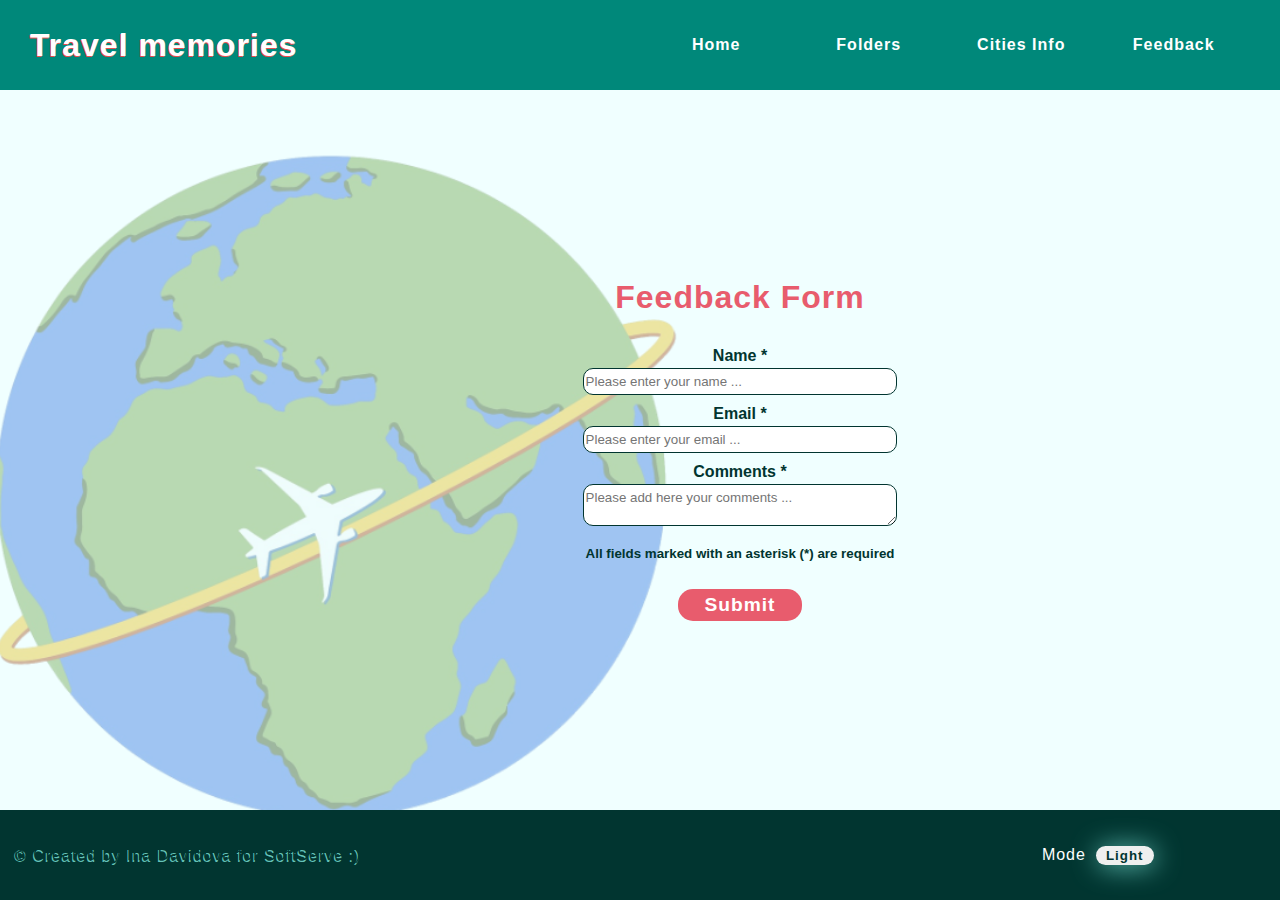
<file: pages/feedbackForm.html>
<!DOCTYPE html>
<html lang="en">
  <head>
    <meta charset="UTF-8" />
    <meta http-equiv="X-UA-Compatible" content="IE=edge" />
    <title>Feedback Form</title>
    <link rel="stylesheet" href="../styles/styles.css" />
    <link rel="stylesheet" href="../styles/feedbackForm.css" />
    <script src="../src/form.js" type="module"></script>
    <script src="https://code.jquery.com/jquery-3.6.0.min.js"></script>
    <script src="../src/changeMode.js" type="module"></script>
  </head>
  <body>
    <header>
      <nav>
        <h1>Travel memories</h1>
        <ul>
          <li><a href="../index.html">Home</a></li>
          <li><a href="./folders.html">Folders</a></li>
          <li><a href="./citiesInfo.html">Cities Info</a></li>
          <li><a href="./feedbackForm.html">Feedback</a></li>
        </ul>
      </nav>
    </header>

    <main>
      <form>
        <h1>Feedback Form</h1>
        <label for="name"> Name *</label>
        <input name="name" id="name" placeholder="Please enter your name ..." />

        <label for="email"> Email *</label>
        <input type="email" name="email" id="email" placeholder="Please enter your email ..." />

        <label for="comments">Comments *</label>
        <textarea name="comments" id="comments" placeholder="Please add here your comments ..."></textarea>

        <p> All fields marked with an asterisk (<span>*</span>) are required </p>
        <button>Submit</button>
      </form>

      <div id="notificationDiv">
        <div id="notificationDivContent">
          <p>You have successfully sent your feedback! Thank you for your time!</p>
          <button>OK</button>
        </div>
      </div>
    </main>

    <footer>
      <p>© Created by Ina Davidova for SoftServe :)</p>

      <div class="mode">
        <span>Mode</span>
        <button>Light</button>
      </div>
    </footer>
  </body>
</html>
</file>
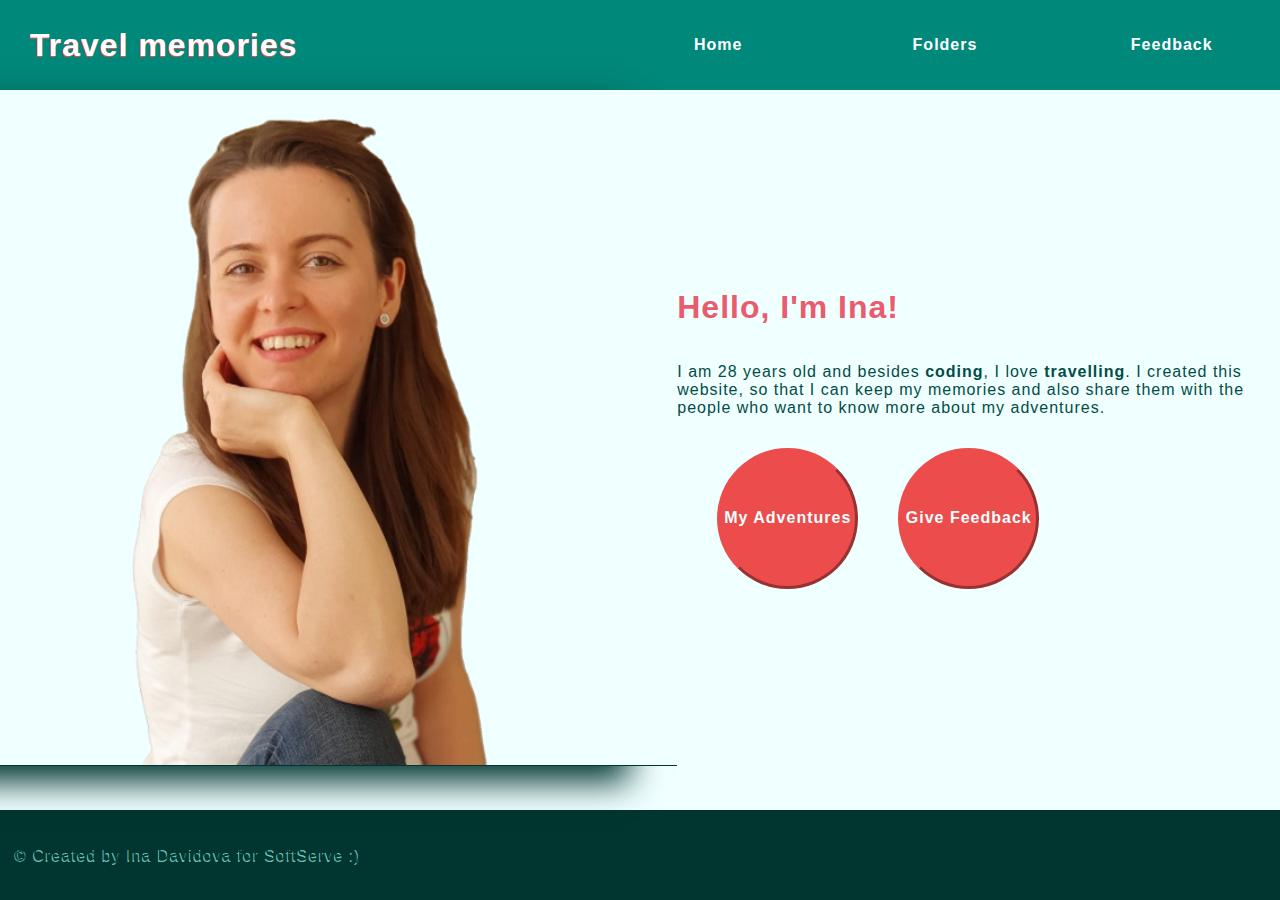
<file: pages/home.html>
<!DOCTYPE html>
<html lang="en">
  <head>
    <meta charset="UTF-8" />
    <meta http-equiv="X-UA-Compatible" content="IE=edge" />
    <meta name="viewport" content="width=device-width, initial-scale=1.0" />
    <title>Ina's Travel Adventures</title>
    <link rel="stylesheet" href="../styles/styles.css" />
    <link rel="stylesheet" href="../styles/home.css" />
  </head>
  <body>
    <header>
      <nav>
        <h1>Travel memories</h1>
        <ul>
          <li><a href="./home.html">Home</a></li>
          <li><a href="./folders.html">Folders</a></li>
          <li><a href="./feedbackForm.html">Feedback</a></li>
        </ul>
      </nav>
    </header>

    <main>
      <div id="introDiv">
        <img src="../images/ina.png" />
        <div>
          <h1>Hello, I'm Ina!</h1>
          <p>
            I am 28 years old and besides <strong>coding</strong>, I love <strong>travelling</strong>. I created
            this website, so that I can keep my memories and also share them
            with the people who want to know more about my adventures.
          </p>
          <div id="btnsDiv">
            <div class="aDivs">
              <a href="./folders.html">My Adventures</a>
            </div>
            <div class="aDivs">
              <a href="./feedbackForm.html">Give Feedback</a>
            </div>
          </div>
        </div>
      </div>
    </main>

    <footer>
        <p>© Created by Ina Davidova for SoftServe :)</p>
    </footer>
  </body>
</html>
</file>
<file: styles/styles.css>
* {
  font-family: "Lucida Sans", "Lucida Sans Regular", "Lucida Grande",
    "Lucida Sans Unicode", Geneva, Verdana, sans-serif;
}

body {
  margin: 0;
}

nav {
  display: flex;
  background-color: #00887a;
  align-items: center;
  justify-content: space-between;
  height: 10vh;
  padding: 0 30px;
}

nav h1 {
  color: white;
  letter-spacing: 1px;
  text-shadow: -1px 1px rgb(236, 76, 76);
}

nav ul {
  display: flex;
  justify-content: space-between;
  width: 50%;
  list-style: none;
}

nav a {
  text-decoration: none;
  text-align: center;
  color: #ffffff;
  font-weight: 600;
  letter-spacing: 1px;
  width: 100%;
  padding: 20px 0;
}

nav li {
  display: flex;
  justify-content: center;
  width: 25%;
  margin: 2px;
}

nav a:hover {
  background-color: azure;
  color: #013530;
  border-radius: 7px;
  transition: 300ms;
  border-top-left-radius: 40px;
  border-top-right-radius: 40px;
  transform: translate(0, 13px);
}

.dark-nav:hover {
  background-color: black;
  color: white;
}

footer {
  height: 10vh;
  background-color: #013530;
  letter-spacing: 1px;
  display: flex;
  align-items: center;
  justify-content: space-between;
  padding-left: 15px;
  color: #013530;
  text-shadow: -1px 2px #64c2b8;
}

.mode {
  display: flex;
  align-items: center;
  margin-right: 10%;
  color: white;
  text-shadow: none;
}

.mode button {
  margin-left: 10px;
  display: flex;
  border: none;
  border-radius: 10px;
  padding: 2px 10px;
  font-weight: 600;
  letter-spacing: 1px;
  box-shadow: 0.1em 0.1em 2em 0.01em #64c2b8;
  color: #013530;
}

.mode button:hover {
  cursor: pointer;
}

.dark {
  background-color: rgb(0, 0, 0);
}

.dark-p {
  color: #64c2b8;
  text-shadow: none;
}

.dark-mode-btn {
  background-color: #013530;
  text-shadow: -1px 2px #64c2b8;
}
</file>
<file: styles/feedbackForm.css>
main {
  display: flex;
  flex-direction: column;
  justify-content: center;
  align-items: center;
  background-color: azure;
  min-height: 80vh;
}

main::before{
  content: "";
  background-image: url("./../images/earth.png");
  background-repeat: no-repeat;
  background-size: 60%;
  position: absolute;
  opacity: 0.4;
  top: 10vh;
  right: 0px;
  bottom: 10vh;
  left: -70px;
}

form {
  display: flex;
  flex-direction: column;
  align-items: center;
  position: absolute;
  margin-left: 200px;
}

main h1 {
  margin-top: 0;
  color: #e85c6d;
  letter-spacing: 1px;
}

form label {
  margin: 10px 0 3px 0;
  font-weight: 600;
  color: #013530;
}

form input,
form select,
form textarea {
  width: 100%;
  padding: 5px 2px;
  border-radius: 10px;
  border: 1px solid #013530;
}

form p {
    margin-top: 20px;
    font-weight: 600;
    font-size: smaller;
    color: #013530;
}

form button {
  width: 40%;
  margin-top: 15px;
  font-size: 1.2em;
  font-weight: 600;
  color: white;
  background-color: #e85c6d;
  border: none;
  border-radius: 15px;
  padding: 5px 15px;
  letter-spacing: 1px;
}

form button:hover {
  cursor: pointer;
  transform: translateY(-0.1em);
  box-shadow: 0 0.3em 0.3em -0.2em #013530;
  transition: all 0.5s ease;
}

#notificationDiv{
  display: none;
  justify-content: center;
  align-items: center;
  background-color: rgb(255, 255, 255, 0.9);
  position: fixed;
  width: 100%;
  height: 100vh;
}

#notificationDivContent{
  padding: 0 35px;
  border-radius: 15px;
  font-weight: 600;
  color: #204768;
  letter-spacing: 1px;
  background-color: white;
  border: 1px solid #204768;
  display: flex;
  flex-direction: column;
  justify-content: center;
  align-items: center;
  height: 20%;
  box-shadow: 0 4px 8px 0 rgba(0,0,0,0.2),0 6px 20px 0 rgba(0,0,0,0.19);
}

#notificationDiv button {
  font-weight: 600;
  background-color: #204768;
  color: white;
  border: none;
  border-radius: 10px;
  padding: 15px 55px;
  letter-spacing: 1px;
}
</file>
<file: styles/home.css>
main {
  background-color: azure;
  min-height: 80vh;
}

h1 {
  color: #e85c6d;
}

h2 {
  color: #e85c6d;
  text-align: center;
  margin-top: 90px;
  letter-spacing: 1px;
}

#introDiv {
  display: flex;
  justify-content: space-evenly;
  letter-spacing: 1px;
  color: #024d45;
  padding-right: 30px;
}

#introDiv div {
  display: flex;
  flex-direction: column;
  justify-content: center;
}

.aDivs {
  background-color: rgb(236, 76, 76);
  display: flex;
  justify-content: center;
  text-align: center;
  height: 135px;
  width: 135px;
  border-radius: 50%;
  border-color: rgb(236, 76, 76);
  border-style: outset;
  margin-left: 40px;
  margin-top: 15px;
}

.aDivs a {
  text-decoration: none;
  font-weight: 600;
  color: azure;
  height: 135px;
  display: flex;
  align-items: center;
  justify-content: center;
  border-radius: 50%;
}

.aDivs:hover {
  border-color: rgb(147, 255, 250);
  transform: translate(2px, -7px);
  transition: all 0.5s ease;
  box-shadow: 0 0.5em 0.8em -0.2em #013530;
}

#introDiv #btnsDiv {
  display: flex;
  justify-content: start;
  flex-direction: row;
}

img {
  height: 75vh;
  border-bottom: 1px solid #013530;
  box-shadow: -3em 1em 2em #013530;
}

.vote-div {
  display: flex;
  justify-content: space-around;
  padding: 15px 15px 50px 15px;
}


.next-destination {
  width: 30%;
  text-align: center;
  letter-spacing: 1px;
  background-color: white;
  box-shadow: 0 0.3em 0.5em -0.1em #013530;
  border-radius: 15px;
}

.next-destination h3{
  color: #013530;
}

.next-destination span{
  font-weight: 600;
  font-size: 20px;
}

.next-destination img {
  height: initial;
  border: none;
  box-shadow: none;
  width: 100%;
  height: 60%;
  border-top-right-radius: 15px;
  border-top-left-radius: 15px;
}

.next-destination i {
  color: rgb(194, 11, 11);
  font-size: x-large;
  margin-left: 10px;
}

.next-destination i:hover {
  cursor: pointer;
  transform: translate(1px, -3px);
  transition: all 0.5s ease;
}

.dark-vote {
  background-color: #013530;
  color: azure;
}

.dark-vote h3{
  color: azure;
}
</file>
